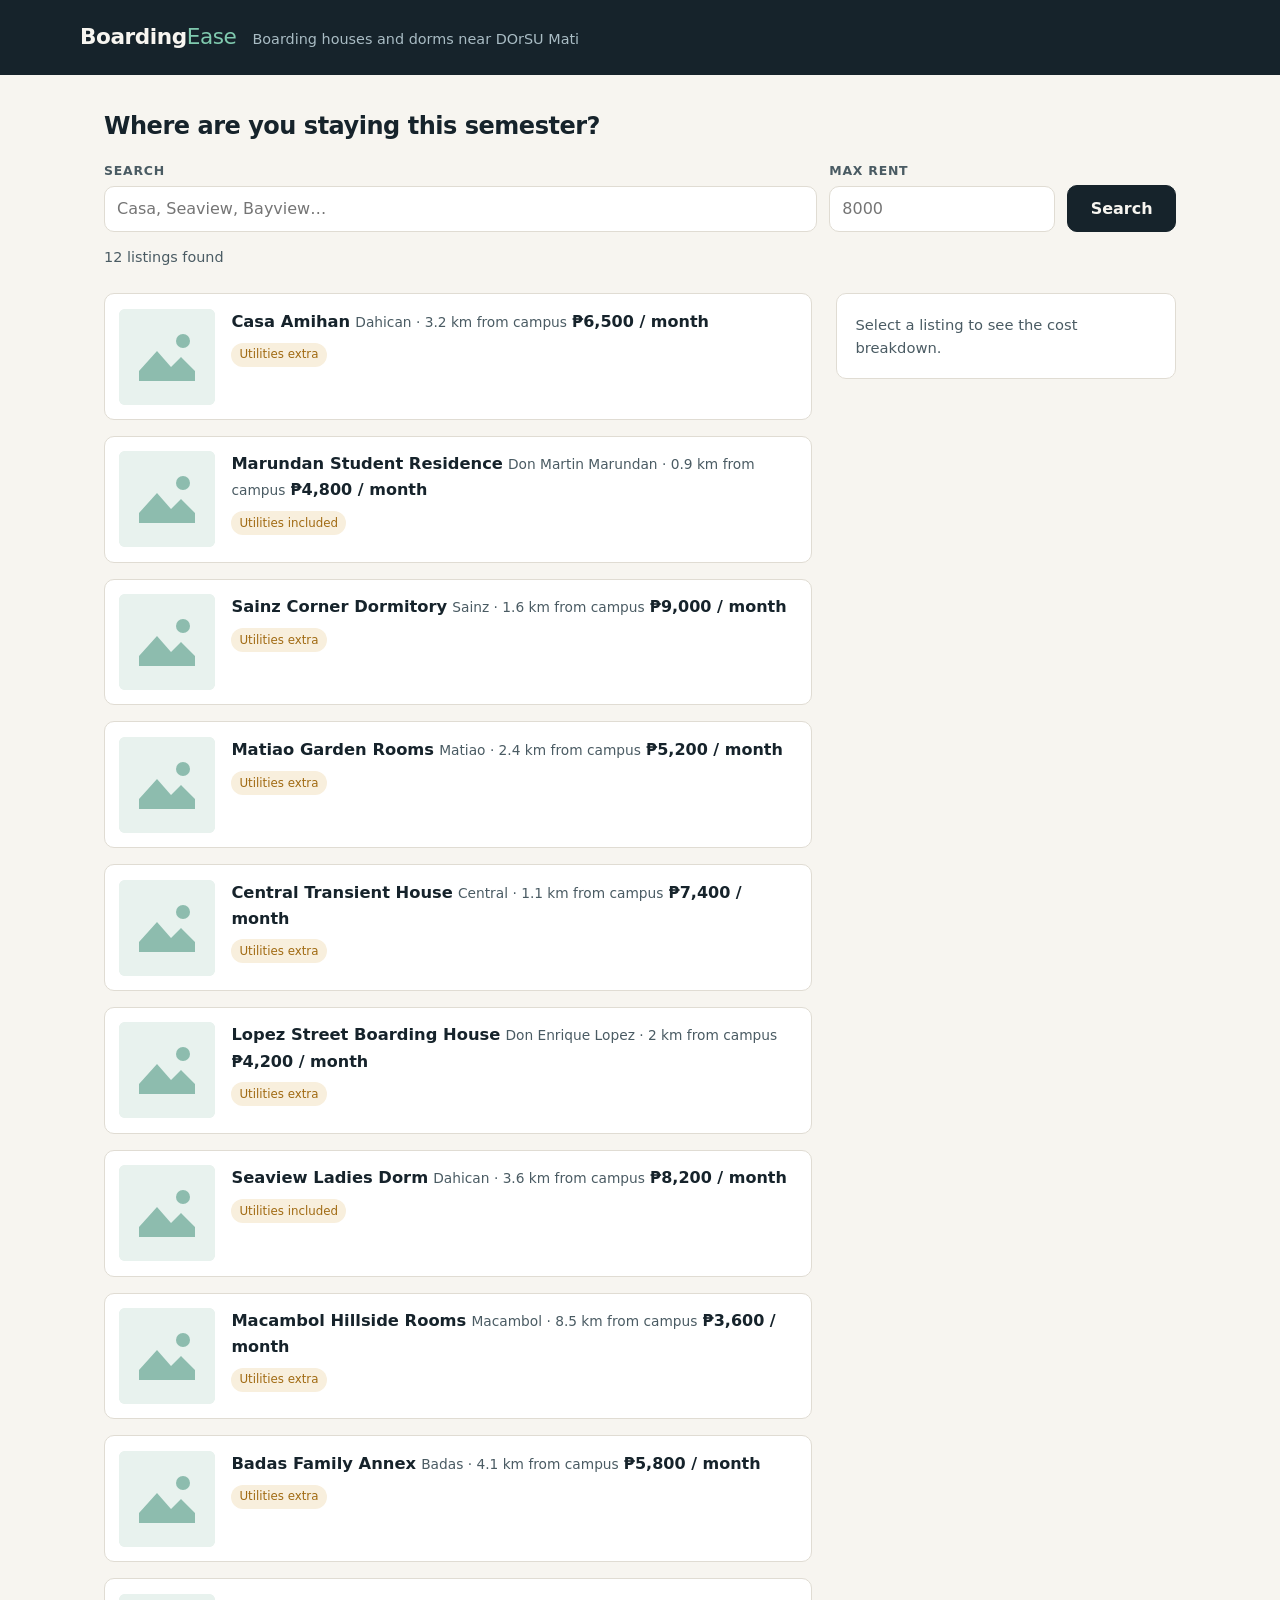
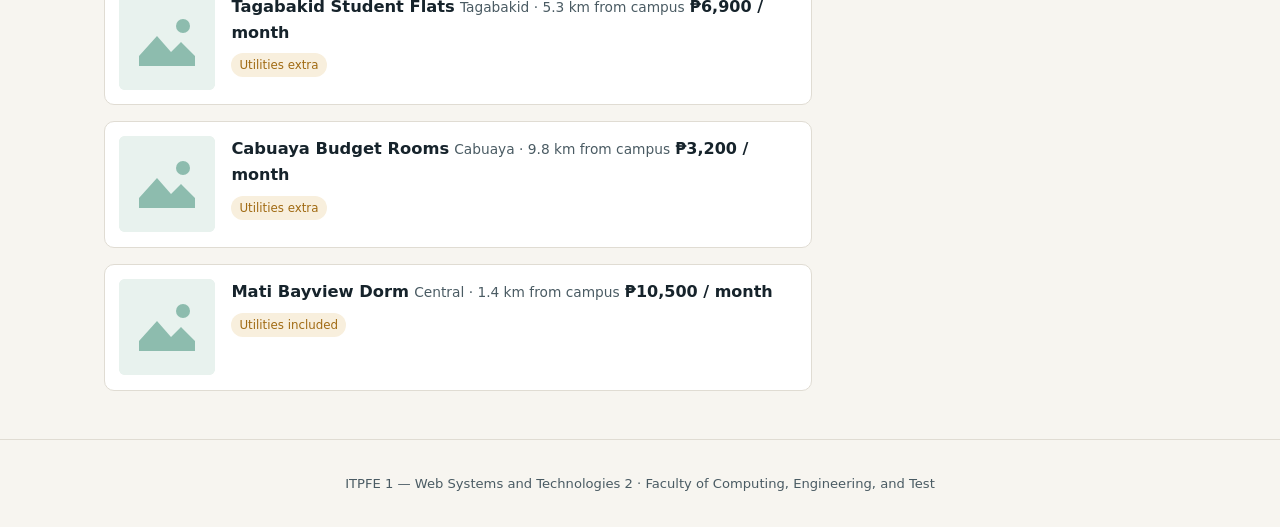
<file: old ver/index.html>
<!doctype html>
<html lang="en">
  <head>
    <meta charset="UTF-8" />
    <meta name="viewport" content="width=device-width, initial-scale=1.0" />
    <title>BoardingEase — find a place near campus</title>
    <link rel="stylesheet" href="./css/main.css" />
  </head>

  <body>
    <header class="masthead">
      <div class="masthead__inner">
        <p class="wordmark">Boarding<span>Ease</span></p>
        <p class="masthead__tagline">
          Boarding houses and dorms near DOrSU Mati
        </p>
      </div>
    </header>

    <main class="layout">
      <section class="search" aria-labelledby="search-heading">
        <h1 id="search-heading" class="search__heading">
          Where are you staying this semester?
        </h1>

        <form class="search__form" id="search-form">
          <label class="field">
            <span class="field__label">Search</span>
            <input
              class="field__input"
              type="search"
              id="search-input"
              name="query"
              placeholder="Casa, Seaview, Bayview…"
              autocomplete="off"
            />
          </label>

          <label class="field field--narrow">
            <span class="field__label">Max rent</span>
            <input
              class="field__input"
              type="number"
              id="max-rent"
              name="maxRent"
              min="0"
              step="500"
              placeholder="8000"
            />
          </label>

          <button class="button" type="submit">Search</button>
        </form>

        <p class="search__count" id="result-count" role="status"></p>
      </section>

      <div class="columns">
        <section class="results" aria-labelledby="results-heading">
          <h2 id="results-heading" class="visually-hidden">Search results</h2>

          <ul class="results__list" id="results-list">
            <!-- Dire ta mag insert ug card list -->
          </ul>
        </section>

        <aside class="detail" id="detail-panel" aria-live="polite">
          <!-- Gi puno ni sa JS. renderDetail() ang mag butang sa sulod. -->
          <p class="detail__empty">
            Select a listing to see the cost breakdown.
          </p>
        </aside>
      </div>
    </main>

    <footer class="footer">
      <p>
        ITPFE 1 — Web Systems and Technologies 2 · Faculty of Computing,
        Engineering, and Test
      </p>
    </footer>

    <script type="module" src="js/app.js"></script>
  </body>
</html>
</file>
<file: old ver/css/main.css>
:root {
  --ink: #16232b;
  --ink-soft: #4a5b63;
  --paper: #f7f5f0;
  --surface: #ffffff;
  --line: #e0dcd3;
  --green: #1e7a5f;
  --green-soft: #e8f2ee;
  --amber: #a06a12;
  --amber-soft: #f8efdd;
  --radius: 10px;
  --gap: 1rem;
  --measure: 1120px;
  --font: system-ui, -apple-system, "Segoe UI", Roboto, sans-serif;
}

*,
*::before,
*::after {
  box-sizing: border-box;
}

body {
  margin: 0;
  font-family: var(--font);
  font-size: 16px;
  line-height: 1.6;
  color: var(--ink);
  background: var(--paper);
}

.visually-hidden {
  position: absolute;
  width: 1px;
  height: 1px;
  padding: 0;
  margin: -1px;
  overflow: hidden;
  clip: rect(0 0 0 0);
  white-space: nowrap;
}

/* ---------- masthead ---------- */

.masthead {
  background: var(--ink);
  color: var(--paper);
  padding: 1.25rem 1.5rem;
}

.masthead__inner {
  max-width: var(--measure);
  margin: 0 auto;
  display: flex;
  flex-wrap: wrap;
  align-items: baseline;
  gap: 0.25rem 1rem;
}

.wordmark {
  margin: 0;
  font-size: 1.35rem;
  font-weight: 600;
  letter-spacing: -0.02em;
}

.wordmark span {
  color: #7fc9ae;
  font-weight: 400;
}

.masthead__tagline {
  margin: 0;
  font-size: 0.9rem;
  color: #a9bcc4;
}

/* ---------- layout ---------- */

.layout {
  max-width: var(--measure);
  margin: 0 auto;
  padding: 2rem 1.5rem 3rem;
}

.columns {
  display: grid;
  grid-template-columns: 1fr;
  gap: 1.5rem;
  margin-top: 1.5rem;
}

@media (min-width: 900px) {
  .columns {
    grid-template-columns: 1fr 340px;
    align-items: start;
  }
  .detail {
    position: sticky;
    top: 1.5rem;
  }
}

/* ---------- search ---------- */

.search__heading {
  margin: 0 0 1rem;
  font-size: 1.5rem;
  font-weight: 600;
  letter-spacing: -0.02em;
}

.search__form {
  display: flex;
  flex-wrap: wrap;
  gap: 0.75rem;
  align-items: flex-end;
}

.field {
  display: flex;
  flex-direction: column;
  gap: 0.3rem;
  flex: 1 1 240px;
}
.field--narrow {
  flex: 0 1 140px;
}

.field__label {
  font-size: 0.78rem;
  font-weight: 600;
  text-transform: uppercase;
  letter-spacing: 0.06em;
  color: var(--ink-soft);
}

.field__input {
  font: inherit;
  padding: 0.6rem 0.75rem;
  border: 1px solid var(--line);
  border-radius: var(--radius);
  background: var(--surface);
  color: inherit;
}

.field__input:focus-visible {
  outline: 2px solid var(--green);
  outline-offset: 1px;
  border-color: var(--green);
}

.button {
  font: inherit;
  font-weight: 600;
  padding: 0.62rem 1.4rem;
  border: 1px solid var(--ink);
  border-radius: var(--radius);
  background: var(--ink);
  color: var(--paper);
  cursor: pointer;
}

.button:hover {
  background: #22333d;
}
.button:focus-visible {
  outline: 2px solid var(--green);
  outline-offset: 2px;
}

.search__count {
  margin: 0.85rem 0 0;
  font-size: 0.9rem;
  color: var(--ink-soft);
}

/* ---------- results ---------- */

.results__list {
  list-style: none;
  margin: 0;
  padding: 0;
  display: grid;
  gap: var(--gap);
}

.card {
  display: grid;
  grid-template-columns: 96px 1fr;
  gap: 1rem;
  width: 100%;
  text-align: left;
  font: inherit;
  color: inherit;
  padding: 0.9rem;
  border: 1px solid var(--line);
  border-radius: var(--radius);
  background: var(--surface);
  cursor: pointer;
}

.card:hover {
  border-color: #c3bdb0;
}
.card:focus-visible {
  outline: 2px solid var(--green);
  outline-offset: 1px;
}
.card[aria-pressed="true"] {
  border-color: var(--green);
  box-shadow: inset 3px 0 0 var(--green);
}

.card__image {
  width: 96px;
  height: 96px;
  object-fit: cover;
  border-radius: 6px;
  background: var(--green-soft);
}

.card__name {
  margin: 0;
  font-size: 1.02rem;
  font-weight: 600;
}

.card__meta {
  margin: 0.15rem 0 0.5rem;
  font-size: 0.86rem;
  color: var(--ink-soft);
}

.card__rent {
  font-weight: 600;
}

.tags {
  display: flex;
  flex-wrap: wrap;
  gap: 0.35rem;
  margin-top: 0.5rem;
}

.tag {
  font-size: 0.74rem;
  padding: 0.16rem 0.5rem;
  border-radius: 999px;
  background: var(--green-soft);
  color: #14503f;
}

.tag--utilities {
  background: var(--amber-soft);
  color: var(--amber);
}

.empty {
  padding: 2rem 1rem;
  text-align: center;
  color: var(--ink-soft);
  border: 1px dashed var(--line);
  border-radius: var(--radius);
}

/* ---------- detail ---------- */

.detail {
  border: 1px solid var(--line);
  border-radius: var(--radius);
  background: var(--surface);
  padding: 1.15rem;
}

.detail__empty {
  margin: 0;
  color: var(--ink-soft);
  font-size: 0.92rem;
}
.detail__name {
  margin: 0 0 0.2rem;
  font-size: 1.15rem;
  font-weight: 600;
}
.detail__where {
  margin: 0 0 1rem;
  font-size: 0.88rem;
  color: var(--ink-soft);
}

.splitter {
  border: 0;
  margin: 0 0 1rem;
  padding: 0.9rem 0 0;
  border-top: 1px solid var(--line);
}

.splitter__legend {
  padding: 0;
  font-size: 0.78rem;
  font-weight: 600;
  text-transform: uppercase;
  letter-spacing: 0.06em;
  color: var(--ink-soft);
}

.splitter__row {
  display: flex;
  align-items: center;
  justify-content: space-between;
  gap: 0.75rem;
  margin-top: 0.7rem;
}

.splitter__row input[type="number"] {
  width: 84px;
}

.breakdown {
  display: grid;
  gap: 0.4rem;
  margin-top: 1rem;
}

.breakdown__line {
  display: flex;
  justify-content: space-between;
  font-size: 0.9rem;
  color: var(--ink-soft);
}

.breakdown__total {
  display: flex;
  justify-content: space-between;
  margin-top: 0.5rem;
  padding-top: 0.7rem;
  border-top: 1px solid var(--line);
  font-size: 1.05rem;
  font-weight: 600;
  color: var(--ink);
}

.error {
  margin: 0.75rem 0 0;
  padding: 0.6rem 0.7rem;
  font-size: 0.86rem;
  color: #8a2020;
  background: #fbebeb;
  border: 1px solid #f0c9c9;
  border-radius: 6px;
}

/* ---------- footer ---------- */

.footer {
  border-top: 1px solid var(--line);
  padding: 1.25rem 1.5rem;
  font-size: 0.82rem;
  color: var(--ink-soft);
  text-align: center;
}
</file>
